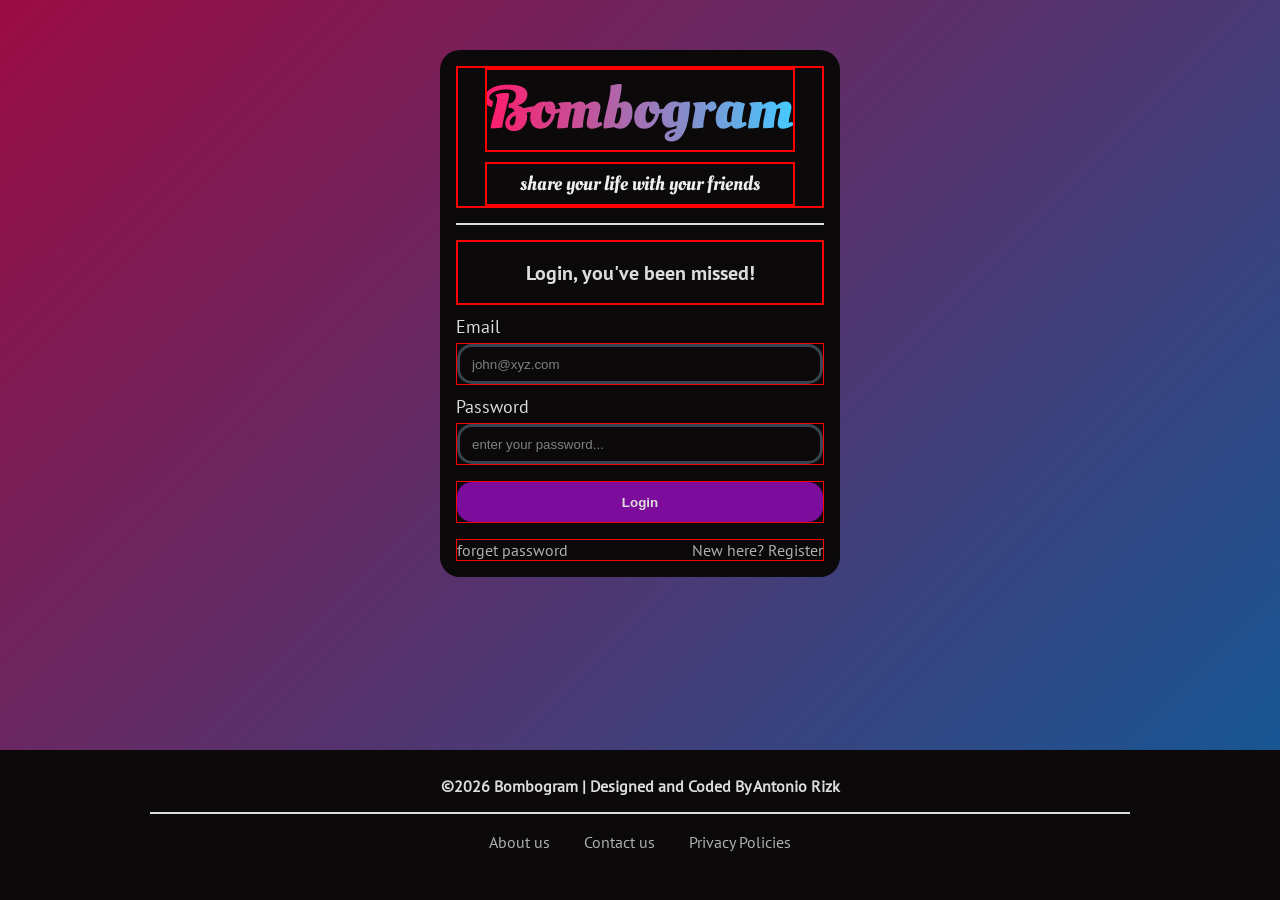
<file: index.html>
<!DOCTYPE html>
<html>
    <head>
        <meta charset="UTF-8">
        <meta name="viewport" content="width=device-width, initial-scale=1.0">
        <link rel="stylesheet" href="./styles/footer/styles.footer.css">
        <link rel="stylesheet" href="./styles/anchor/styles.anchor.css">
        <link rel="stylesheet" href="./styles/label/styles.label.css">
        <link rel="stylesheet" href="./styles/button/styles.button.css">
        <link rel="stylesheet" href="./styles/input/styles.input.css" />
        <link rel="stylesheet" href="./styles/styles.css">
        <title>Bombogram</title>
    </head>
    <body>
        <div class="container">
            <div class="greetings">
                <div class="title">
                    <h1>Bombogram</h1>
                </div>
                <div class="bio-greetings">
                    <p>share your life with your friends</p>
                </div>

            </div>
            <hr class="barrier">
            <div>
                <div class="action-title">
                    <h2>Login, you've been missed!</h2>
                </div>
                <div class="form-container">
                    <form action="">
                        <div class="grp-label-inputs"></div>
                        <div class="label-input-container">
                            <div class="label">
                                <label for="email">Email</label>
                            </div> 
                            <div class="input">
                                <input type="email" id="email" placeholder="john@xyz.com" required>
                            </div>   
                        </div>
 
                        <div class="label-input-container">
                            <div class="label">
                                <label for="password">Password</label>
                            </div>
                            <div class="input">
                                <input type="password" id="password" placeholder="enter your password..." required>
                            </div>
                        </div>
                            <div class="button">
                                <input type="submit" value="Login">
                            </div>
                        <div class="useful-links">
                            <div class="form-anchor">
                                <a href="pages/forget-password.html">forget password</a>
                            </div>
                            <div class="form-anchor">
                                <a href="pages/register.html">New here? Register</a>
                            </div>
                        </div>

                    </form>
                </div>

            </div>
        </div>

            <footer>
                <div class="footer-container">
                    <div class="copyright">
                        <p>&copy;2026 Bombogram | Designed and Coded By Antonio Rizk</p>
                    </div>
                    <div class="footer-urls">
                        <hr>
                        <ul>
                            <li><div class="form-anchor"><a href="#">About us</a></div></li>
                            <li><div class="form-anchor"><a href="#">Contact us</a></div></li>
                            <li><div class="form-anchor"><a href="#">Privacy Policies</a></div></li>
                        </ul>
                    </div>

                </div>

            </footer>
    </body>
</html>
</file>
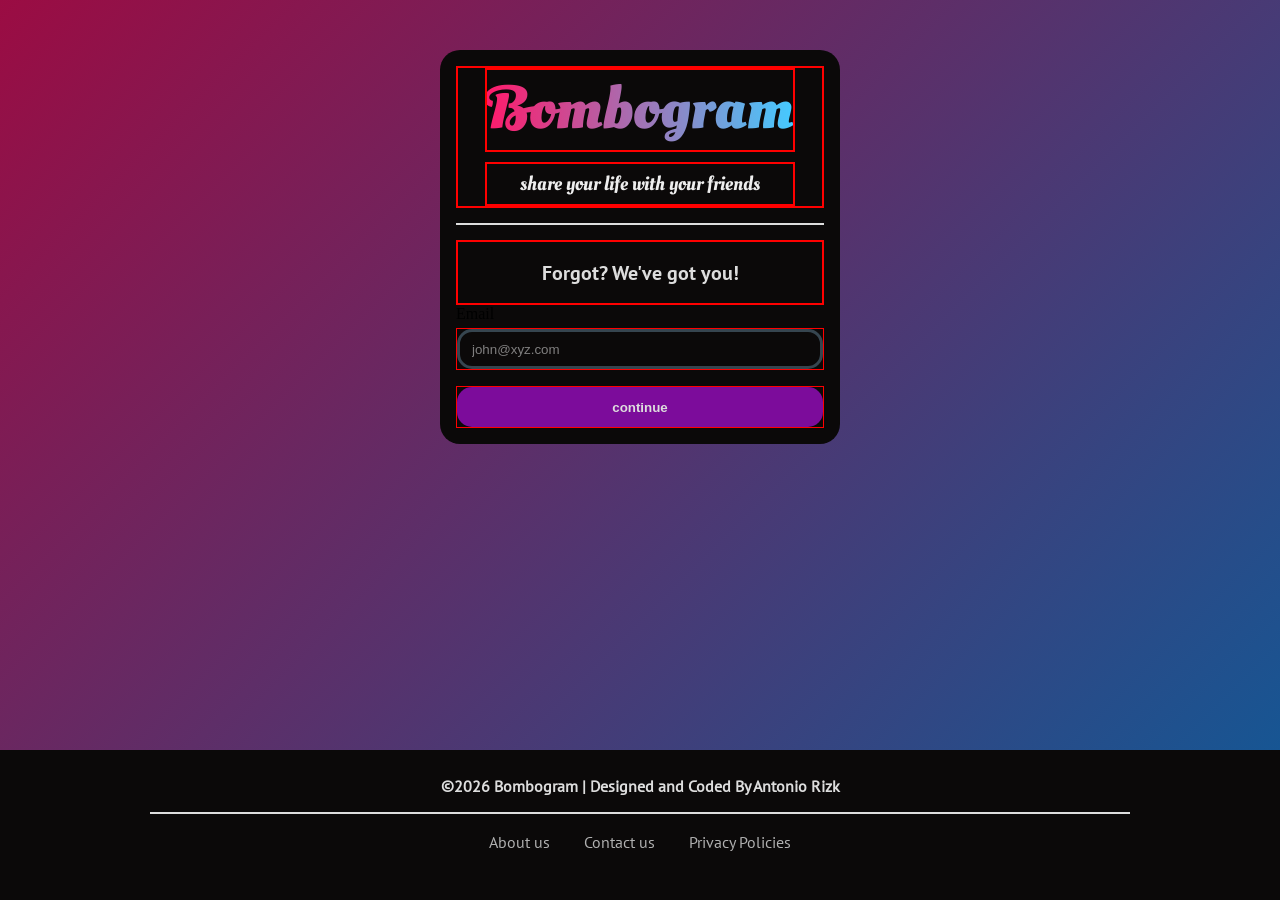
<file: pages/forget-password.html>
<!doctype html>
<html>
  <head>
    <meta charset="UTF-8" />
    <meta name="viewport" content="width=device-width, initial-scale=1.0" />
    <link rel="stylesheet" href="../styles/footer/styles.footer.css" />
    <link rel="stylesheet" href="../styles/anchor/styles.anchor.css" />
    <link rel="stylsheet" href="../styles/label/styles.label.css" />
    <link rel="stylesheet" href="../styles/button/styles.button.css"/>
    <link rel="stylesheet" href="../styles/input/styles.input.css"/>
    <link rel="stylesheet" href="../styles/styles.css" />
    <title>Bombogram</title>
  </head>
  <body>
    <div class="container">
      <div class="greetings">
        <div class="title">
          <h1>Bombogram</h1>
        </div>
        <div class="bio-greetings">
          <p>share your life with your friends</p>
        </div>
      </div>
      <hr class="barrier" />
      <div>
        <div class="action-title">
          <h2>Forgot? We've got you!</h2>
        </div>
        <div class="form-container">
          <form action="">
            <div class="label-input-container">
              <div class="label">
                <label for="email">Email</label>
              </div>
              <div class="input">
                <input
                  type="email"
                  id="email"
                  placeholder="john@xyz.com"
                  required
                />
              </div>
            </div>

            <div class="button">
              <input type="submit" value="continue" />
            </div>

          </form>
        </div>
      </div>
    </div>

    <footer>
      <div class="footer-container">
        <div class="copyright">
          <p>&copy;2026 Bombogram | Designed and Coded By Antonio Rizk</p>
        </div>
        <div class="footer-urls">
          <hr />
          <ul>
            <li>
              <div class="form-anchor">
                <a href="./pages/aboutus.html">About us</a>
              </div>
            </li>
            <li>
              <div class="form-anchor">
                <a href="./pages/contactus.html">Contact us</a>
              </div>
            </li>
            <li>
              <div class="form-anchor">
                <a href="./pages/privacyPolicies.html">Privacy Policies</a>
              </div>
            </li>
          </ul>
        </div>
      </div>
    </footer>
  </body>
</html>
</file>
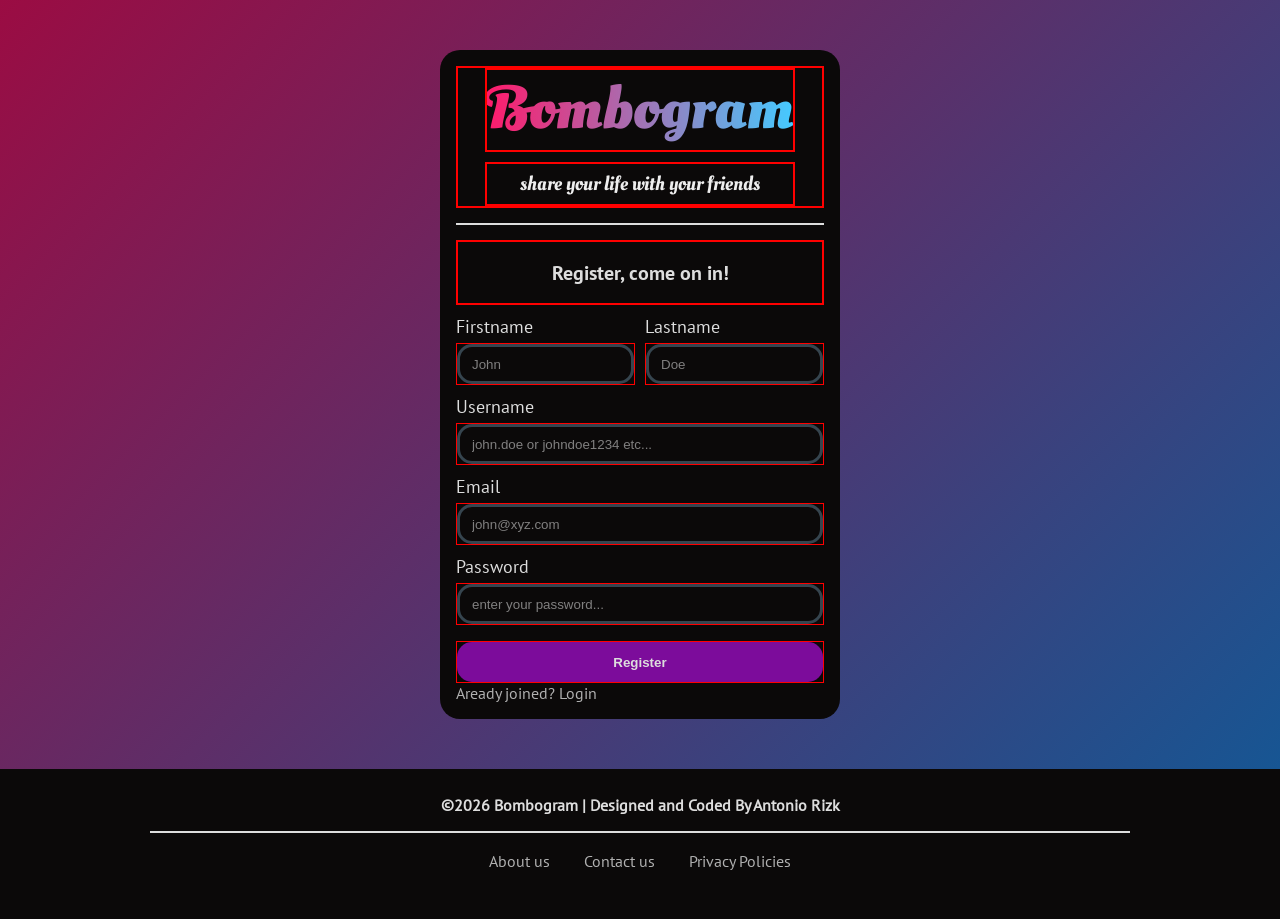
<file: pages/register.html>
<!doctype html>
<html>
  <head>
    <meta charset="UTF-8" />
    <meta name="viewport" content="width=device-width, initial-scale=1.0" />
    <link rel="stylesheet" href="../styles/styles.css" />
    <link rel="stylesheet" href="../styles/footer/styles.footer.css" />
    <link rel="stylesheet" href="../styles/anchor/styles.anchor.css" />
    <link rel="stylesheet" href="../styles/label/styles.label.css" />
    <link rel="stylesheet" href="../styles/button/styles.button.css"/>
    <link rel="stylesheet" href="../styles/input/styles.input.css"/>
    <link rel="stylesheet" href="../styles/styles.register.css" />

    <title>Bombogram</title>
  </head>
  <body>
    <div class="container">
      <div class="greetings">
        <div class="title">
          <h1>Bombogram</h1>
        </div>
        <div class="bio-greetings">
          <p>share your life with your friends</p>
        </div>
      </div>
      <hr class="barrier" />
      <div>
        <div class="action-title">
          <h2>Register, come on in!</h2>
        </div>
            <div class="flex-layout">
              <div class="label-input-container">
                <div class="label">
                  <label for="firstname">Firstname</label>
                </div>
                <div class="input">
                  <input type="text" id="firstname" placeholder="John" />
                </div>
              </div>
              <div class="label-input-container">
                <div class="label">
                  <label for="lastname">Lastname</label>
                </div>
                <div class="input">
                  <input type="text" id="lastname" placeholder="Doe" />
                </div>
              </div>
            </div>

            <div class="label-input-container">
              <div class="label">
                <label for="username">Username</label>
              </div>
              <div class="input">
                <input
                  type="text"
                  id="username"
                  placeholder="john.doe or johndoe1234 etc..."
                  required
                />
              </div>
            </div>

            <div class="label-input-container">
              <div class="label">
                <label for="email">Email</label>
              </div>
              <div class="input">
                <input
                  type="email"
                  id="email"
                  placeholder="john@xyz.com"
                  required
                />
              </div>
            </div>

            <div class="label-input-container">
              <div class="label">
                <label for="password">Password</label>
              </div>
              <div class="input">
                <input
                  type="password"
                  id="password"
                  placeholder="enter your password..."
                  required
                />
              </div>
            </div>


            <div class="button">
              <input type="submit" value="Register" />
            </div>

            <div class="link-login">
              <div class="form-anchor">
                <a href="../index.html">Aready joined? Login</a>
              </div>
            </div>
          </form>
        </div>
      </div>
    </div>

    <footer>
      <div class="footer-container">
        <div class="copyright">
          <p>&copy;2026 Bombogram | Designed and Coded By Antonio Rizk</p>
        </div>
        <div class="footer-urls">
          <hr />
          <ul>
            <li>
              <div class="form-anchor">
                <a href="./pages/aboutus.html">About us</a>
              </div>
            </li>
            <li>
              <div class="form-anchor">
                <a href="./pages/contactus.html">Contact us</a>
              </div>
            </li>
            <li>
              <div class="form-anchor">
                <a href="./pages/privacyPolicies.html">Privacy Policies</a>
              </div>
            </li>
          </ul>
        </div>
      </div>
    </footer>
  </body>
</html>
</file>
<file: styles/footer/styles.footer.css>
@import url('../fonts/fonts.css');
@import url("../styles.css");
.footer-container {
  background-color: #0b0909;
  color: #dddddd;
  font-family: "PT regular";
  height: 150px;
  width: 100%;
  margin-top: 50px;
  flex-shrink: 0;
}

.copyright {
  text-align: center;
  padding-top: 10px;
  font-weight: bold;
  font-size: 16px;
}

.footer-urls > hr {
  border: 1px solid #dddddd;
  margin-left: 150px;
  margin-right: 150px;
  line-height: 0px;
}

.footer-urls > ul {
  text-align: center;
  overflow: hidden;
  margin: 0;
  padding: 0;
  padding-top: 10px;
  list-style: none;
}

.footer-urls > ul > li {
  display: inline-block;
  text-decoration: none;
  margin-left: 15px;
  margin-right: 15px;
  font-size: 16px;
}
</file>
<file: styles/anchor/styles.anchor.css>
@import url('../fonts/fonts.css');

.form-anchor > a {
    color: #B0B0B0;
    font-family: "PT regular";
    font-size: clamp(6px,5vw,16px);
    text-decoration: none;
}

.form-anchor > a:visited {
    text-decoration: none;
    color:  #B0B0B0;
    
}

.form-anchor > a:hover{
    text-decoration: none;
    color: #8f0eb3;
}

.form-anchor> a:active {
    text-decoration: none;
}
</file>
<file: styles/label/styles.label.css>
@import url("../fonts/fonts.css");

.label{
    font-family: "PT regular";
    /* line-height: 0; */
    color: #DDDDDD;
    font-size: clamp(8px, 5vw, 18px);
    margin-top:10px;
}
</file>
<file: styles/button/styles.button.css>
.button {
  border: 1px solid#ff0000;
  margin-top: 16px;
  text-align: center;
  width: 100%;
}

.button > input {
  width: 100%;
  height: 40px;
  background: #7c0c9b;
  border: none;
  border-radius: 15px;
  color: #dddddd;
  font-weight: bold;
  cursor: pointer;
}

.button > input:hover {
  background-color: #8f0eb3;
  color: #b0b0b0;
}

.button > input:active {
  background-color: #690a83;
  color: #6e6e6e;
}
</file>
<file: styles/input/styles.input.css>
.input {
  border: 1px solid#ff0000;
  margin-top: 5px;
}
.input > input {
  width: 100%;
  height: 40px;
  border: 3px solid #36454f;
  border-radius: 15px;
  outline: none;
  background-color: #0b0909;
  color: #dddddd;
  padding: 0 12px;
  box-sizing: border-box;
}

.input > input::placeholder {
  color: #f5f5f5;
  opacity: 0.5;
}
.input > input:focus {
  border: 3px solid #ff8fa4;
}
</file>
<file: styles/styles.css>
@import url("./fonts/fonts.css");

*,
*::before,
*::after {
  box-sizing: border-box;
}
:root {
  overscroll-behavior: none;
}

body {
  background: linear-gradient(135deg, #9b0c43, #0d5b99);
  width: 100%;
  min-height: 100vh;
  margin: 0;
  display: flex;
  flex-direction: column;
}

.container {
  display: flex;
  flex-direction: column;
  border: none;
  border-radius: 20px;
  margin-top: 50px;
  margin-bottom: auto;
  margin-left: auto;
  margin-right: auto;
  padding-left: 16px;
  padding-right: 16px;
  padding-bottom: 16px;
  padding-top: 16px;
  /* width: clamp(20%, 100%, 100%); */
  width: 100%;
  max-width: 400px;
  height: auto;
  background-color: #0b0909;
}

.greetings {
  display: grid;
  justify-content: center;
  gap: 10px;
  border: 2px solid red;
}

.title {
  display: inline-block;
  background: linear-gradient(90deg, #ff1b6b, #45caff);
  -webkit-background-clip: text;
  background-clip: text;
  -webkit-text-fill-color: transparent;
  font-family: "Oleo Bold";
  font-size: clamp(20px, 5vw, 30px);
  border: 2px solid #ff0000;
  line-height: 0;
  margin: 0 auto;
}

.bio-greetings {
  color: #eeeeee;
  font-family: "Oleo Regular";
  font-size: clamp(10px, 5vw, 20px);
  border: 2px solid red;
  text-align: center;
  line-height: 0;
}

.barrier {
  width: 100%;
  border: none;
  margin: 15px auto;
  border: 1px solid #dddddd;
}
.action-title {
  font-family: "PT bold";
  color: #dddddd;
  text-align: center;
  font-size: clamp(10px, 85%, 20px);
  border: 2px solid red;
}

.form-container {
  width: 100%;
}

.label-input-container {
  display: flex;
  flex-direction: column;
}



.useful-links {
  display: flex;
  align-items: center;
  justify-content: space-between;
  margin-top: 16px;
  margin-bottom: 0px;
  width: 100%;
  border: 1px solid#ff0000;
}
</file>
<file: styles/styles.register.css>
.input-name-container {
  display: flex;
  align-items: center;
  justify-content: space-between;
  margin-top: 2px;
}

.flex-layout {
  display: flex;
  flex-direction: row;
  justify-content: center;
  gap: 10px;
}
</file>
